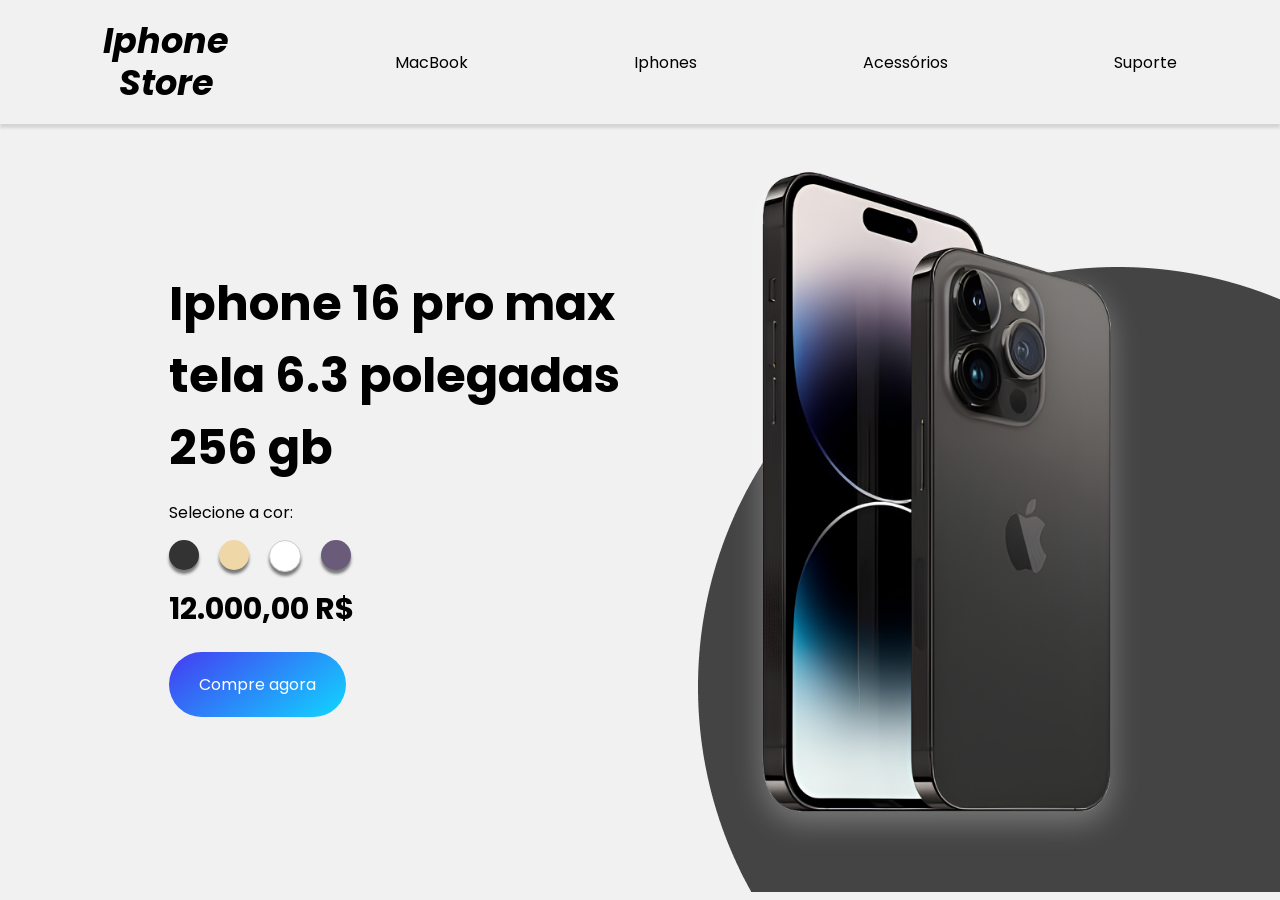
<file: index.html>
<!DOCTYPE html>
<html lang="pt-br">
<head>
    <meta charset="UTF-8">
    <meta name="Autor" content="João Henrique">
    <meta name="description" content="Site de vendas de Iphones">
    <meta nome="keywords" content="iphone, iphone 16, iphone 16 pro max, iphone 16 pro max 256gb">
    <meta name="viewport" content="width=device-width, initial-scale=1.0">
    <title>Iphone Store</title>
    <link rel="stylesheet" href="static/css.css">
    <script src="static/script.js"></script>
</head>
<body class="fade-in">
    <header>
        <nav>
            <ul>
                <li id="iphone-store">Iphone <br> Store</li>
                <li class="header-itens">MacBook</li>
                <li class="header-itens">Iphones</li>
                <li class="header-itens">Acessórios</li>
                <li class="header-itens">Suporte</li>
            </ul>
        </nav>
    </header>
    
    <main class="main">
        <section class="section">
            <div class="text-content">
                <h1>Iphone 16 pro max tela 6.3 polegadas 256 gb</h1>
                <p>Selecione a cor:</p>
                <div class="color-options">
                    <div class="color" style="background: #333;"></div>
                    <div class="color" style="background: #f0d7a7;"></div>
                    <div class="color" style="background: #fff; border: 1px solid #ccc;"></div>
                    <div class="color" style="background: #6b5b7a;"></div>
                </div>
                <p class="price">12.000,00 R$</p>
                <a href="#" class="buy-button">Compre agora</a>
            </div>
            <div class="image-placeholder">
                <!-- <div id="bola-background"></div> -->
                <img src="static/iphone-16-preto.png" alt="iphone preto">
            </div>
        </section>
    </main>

</body>
</html>
</file>
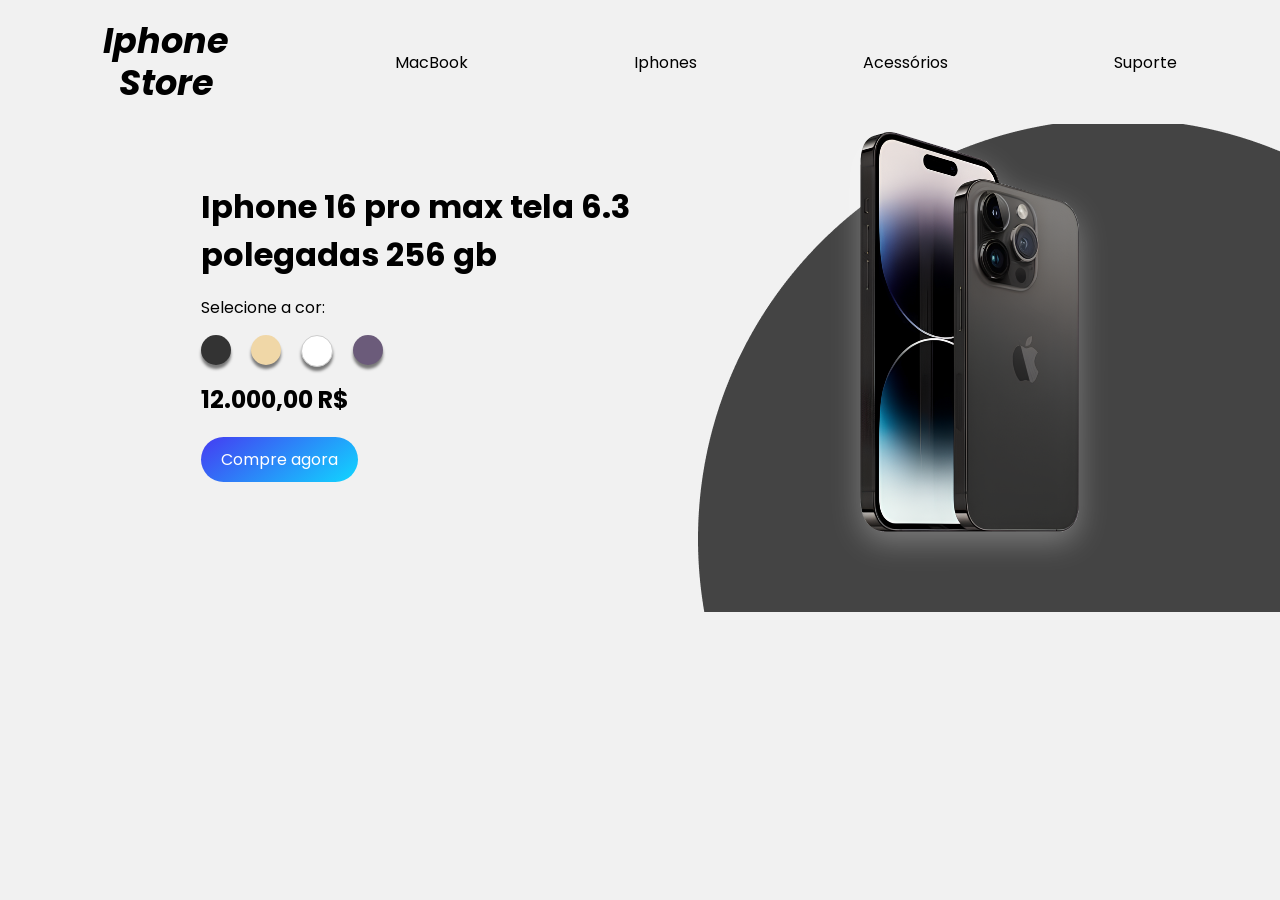
<file: projeto/index.html>
<!DOCTYPE html>
<html lang="pt-br">
<head>
    <meta charset="UTF-8">
    <meta name="Autor" content="João Henrique">
    <meta name="description" content="Site de vendas de Iphones">
    <meta nome="keywords" content="iphone, iphone 16, iphone 16 pro max, iphone 16 pro max 256gb">
    <meta name="viewport" content="width=device-width, initial-scale=1.0">
    <title>Iphone Store</title>
    <link rel="stylesheet" href="static/css.css">
</head>
<body class="fade-in">
    <header>
        <nav>
            <ul>
                <li id="iphone-store">Iphone <br> Store</li>
                <li class="header-itens">MacBook</li>
                <li class="header-itens">Iphones</li>
                <li class="header-itens">Acessórios</li>
                <li class="header-itens">Suporte</li>
            </ul>
        </nav>
    </header>
    
    <main class="main">
        <section class="section">
            <div class="text-content">
                <h1>Iphone 16 pro max tela 6.3 polegadas 256 gb</h1>
                <p>Selecione a cor:</p>
                <div class="color-options">
                    <div class="color" style="background: #333;"></div>
                    <div class="color" style="background: #f0d7a7;"></div>
                    <div class="color" style="background: #fff; border: 1px solid #ccc;"></div>
                    <div class="color" style="background: #6b5b7a;"></div>
                </div>
                <p class="price">12.000,00 R$</p>
                <a href="#" class="buy-button">Compre agora</a>
            </div>
            <div class="image-placeholder">
                <!-- <div id="bola-background"></div> -->
                <img src="static/iphone-16-preto.png" alt="iphone preto">
            </div>
        </section>
    </main>

</body>
</html>
</file>
<file: static/css.css>
@import url('https://fonts.googleapis.com/css2?family=Poppins:ital,wght@0,100;0,200;0,300;0,400;0,500;0,600;0,700;0,800;0,900;1,100;1,200;1,300;1,400;1,500;1,600;1,700;1,800;1,900&display=swap');

.fade-in {
    opacity: 0;
    transform: translateY(30px);
    animation: fadeInUp 0.8s ease-out forwards;
    animation-delay: 0.3s;
}

@keyframes fadeInUp {
    to {
        opacity: 1;
        transform: translateY(0);
    }
}


:root {
    --primary-color: #444444;
    --cor-de-fundo: #f1f1f1;
}

*{    
    font-family: Poppins, sans-serif;
    margin: 0;
    padding: 0;
}
body {
    background-color: var(--cor-de-fundo);
    
}

#iphone-store{
    text-align: center; 
    line-height: 1.2;
    font-size: 35px;
    font-weight: 700;
    font-style: italic;
}

.main {

}
.text-content {
    max-width: 30rem;
}
.section{
    margin-top: 1rem;
    display: flex;
    justify-content: space-around;
    align-items: center;
    padding: 2rem 7rem 5rem 7rem;
    position: relative;
    overflow: hidden;
    background-image: url('./Teladefundo.png');
    background-size: cover;
    background-position: center;
    /* height: 75.7vh; */

}
h1 {
    font-size: 3rem;
    color: #000;
    padding-bottom: 1rem;
}
ul{
    display: flex;
    justify-content: space-around;
    align-items: center;
    list-style: none;
    padding: 20px;
    /* background: var(--cor-de-fundo); */
    box-shadow: 0 4px 3px rgba(0, 0, 0, 0.120);
}
.color-options {
    display: flex;
    gap: 20px;
    margin: 15px 0;
}
.color {
    width: 30px;
    height: 30px;
    border-radius: 50%;
    cursor: pointer;
    box-shadow: 0 4px 3px rgba(0, 0, 0, 0.500);
}

.price {
    font-size: 30px;
    font-weight: bold;
}
.buy-button {
    display: inline-block;
    margin-top: 20px;
    padding: 20px 30px;
    background: rgb(69,59,242);
    background: linear-gradient(144deg, rgba(69,59,242,1) 0%, rgba(16,215,255,1) 100%);
    color: #fff;
    text-decoration: none;
    border-radius: 40px;
}
.buy-button:hover {
    background: rgb(42,36,139);
    background: linear-gradient(144deg, rgba(42,36,139,1) 0%, rgba(12,124,147,1) 100%);
}
#bola-background {
    background-color: var(--primary-color);
    width: 60vw;
    height: 60vw;
    border-radius: 50%;
    position: absolute;
    right: -20vw;
    bottom: -20vw;
    z-index: -1;
}
.image-placeholder {
    display: flex;
    justify-content: center;
    align-items: center;
}
.image-placeholder img {
    height: 40rem;
    filter: drop-shadow(0px 10px 15px rgba(255, 255, 255, 0.3));
    transition: transform 0.3s ease;
}
.image-placeholder img:hover {
    transform: scale(1.1);
}


@media (max-width: 1250px) {
    .image-placeholder img{
        height: 25rem;
    }
    
    h1{
        font-size: 2rem;
    }
    .buy-button{
        margin-top: 10px;
        padding: 10px 20px;
        border-radius: 30px;
    }
    nav ul li{
        font-size: 15px;
    }
    #iphone-store{
        font-size: 20px;
    }
    .section{
        padding: 1.5rem 2rem 5rem 2rem;
    }

}

/* Iphonexr */
@media (max-width: 768px) {
    .header-itens {
        display: none;
    }
    #bola-background{
        display: none;
    }

    .section {
        flex-direction: column;
        padding: 2rem 1rem;
        background-image: none;
    }
    .image-placeholder {
        order: -1;
        margin-bottom: 2rem;
    }
    .text-content {
        max-width: 100%;
    }
}
</file>
<file: projeto/static/css.css>
@import url('https://fonts.googleapis.com/css2?family=Poppins:ital,wght@0,100;0,200;0,300;0,400;0,500;0,600;0,700;0,800;0,900;1,100;1,200;1,300;1,400;1,500;1,600;1,700;1,800;1,900&display=swap');

.fade-in {
    opacity: 0;
    transform: translateY(30px);
    animation: fadeInUp 0.8s ease-out forwards;
    animation-delay: 0.3s;
}

@keyframes fadeInUp {
    to {
        opacity: 1;
        transform: translateY(0);
    }
}


:root {
    --primary-color: #444444;
    --cor-de-fundo: #f1f1f1;
}

*{    
    font-family: Poppins, sans-serif;
    margin: 0;
    padding: 0;
}
body {
    background-color: var(--cor-de-fundo);

}

#iphone-store{
    text-align: center; 
    line-height: 1.2;
    font-size: 35px;
    font-weight: 700;
    font-style: italic;
}

.main {

}
.text-content {
    max-width: 30rem;
}
.section{
    display: flex;
    justify-content: space-around;
    align-items: center;
    padding: 0.5rem 7rem 5rem 7rem;
    position: relative;
    overflow: hidden;
    background-image: url('./MacBook\ Air\ -\ 1.png');
    background-size: cover;
    background-position: center;;

}
h1 {
    font-size: 2rem;
    color: #000;
    padding-bottom: 1rem;
}
ul{
    display: flex;
    justify-content: space-around;
    align-items: center;
    list-style: none;
    padding: 20px;
    /* background: var(--cor-de-fundo); */
    box-shadow: 0 4px 3px rgba(0, 0, 0, 0.120);
}
.color-options {
    display: flex;
    gap: 20px;
    margin: 15px 0;
}
.color {
    width: 30px;
    height: 30px;
    border-radius: 50%;
    cursor: pointer;
    box-shadow: 0 4px 3px rgba(0, 0, 0, 0.500);
}

.price {
    font-size: 24px;
    font-weight: bold;
}
.buy-button {
    display: inline-block;
    margin-top: 20px;
    padding: 10px 20px;
    background: rgb(69,59,242);
    background: linear-gradient(144deg, rgba(69,59,242,1) 0%, rgba(16,215,255,1) 100%);
    color: #fff;
    text-decoration: none;
    border-radius: 30px;
}
.buy-button:hover {
    background: rgb(42,36,139);
    background: linear-gradient(144deg, rgba(42,36,139,1) 0%, rgba(12,124,147,1) 100%);
}
#bola-background {
    background-color: var(--primary-color);
    width: 60vw;
    height: 60vw;
    border-radius: 50%;
    position: absolute;
    right: -20vw;
    bottom: -20vw;
    z-index: -1;
}
.image-placeholder {
    display: flex;
    justify-content: center;
    align-items: center;
}
.image-placeholder img {
    height: 25rem;
    filter: drop-shadow(0px 10px 15px rgba(255, 255, 255, 0.3));
    transition: transform 0.3s ease;
}
.image-placeholder img:hover {
    transform: scale(1.1);
}


@media (max-width: 768px) {
    .header-itens {
        display: none;
    }
    #bola-background{
        display: none;
    }
    .section {
        flex-direction: column;
        padding: 2rem 1rem;
    }
    .image-placeholder {
        order: -1;
        margin-bottom: 2rem;
    }
    .text-content {
        max-width: 100%;
    }
}
</file>
